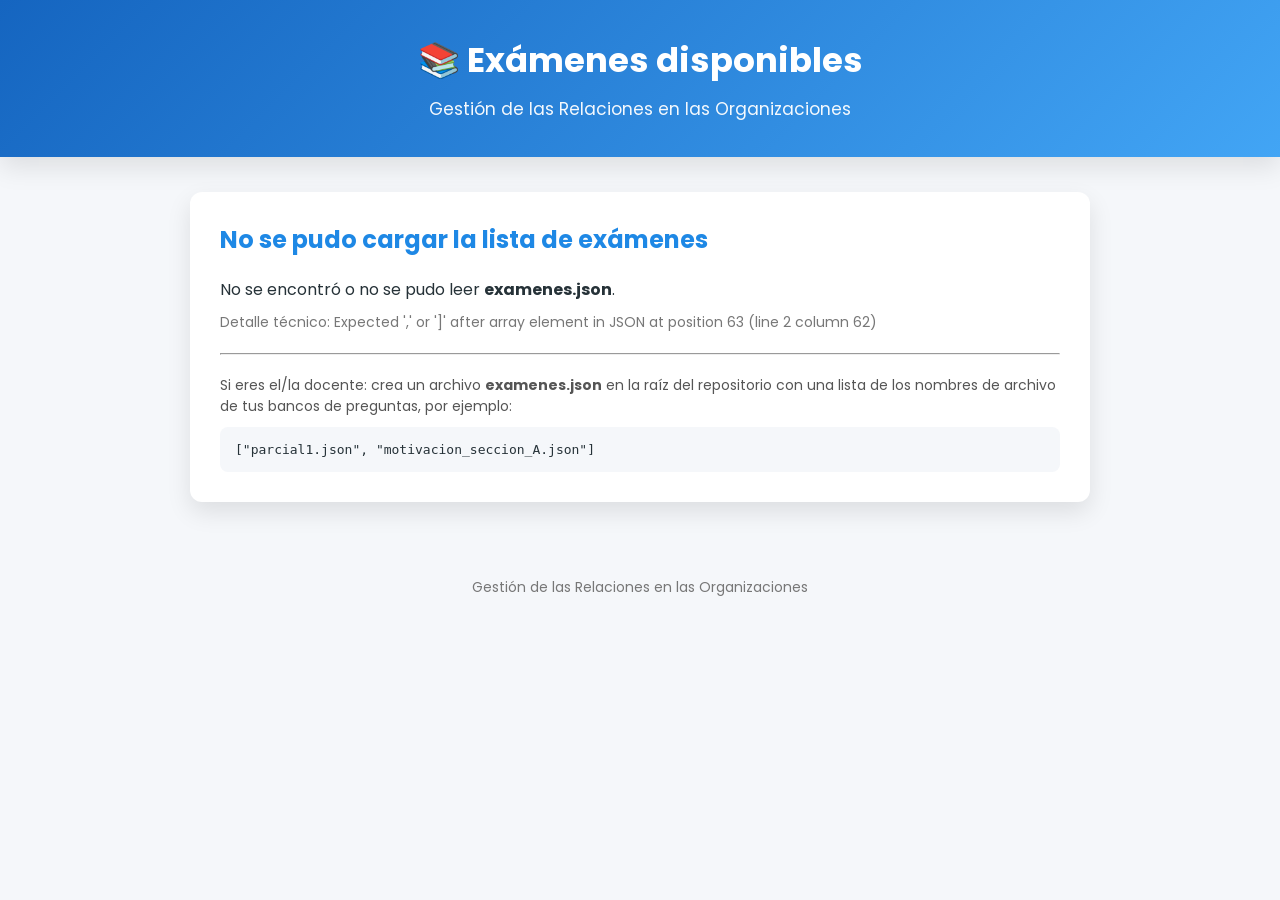
<file: examenes.html>
<!DOCTYPE html>
<html lang="es">
<head>

<meta charset="UTF-8">
<meta name="viewport" content="width=device-width, initial-scale=1">

<title>Exámenes disponibles</title>

<link rel="stylesheet" href="estilos.css">

<link href="https://fonts.googleapis.com/css2?family=Poppins:wght@300;400;600;700&display=swap" rel="stylesheet">

</head>

<body>

<header>

<h1>📚 Exámenes disponibles</h1>

<p>Gestión de las Relaciones en las Organizaciones</p>

</header>

<div class="contenedor" style="max-width:900px">

<section class="panel" id="listaExamenes">

<p>Cargando lista de exámenes…</p>

</section>

</div>

<footer>

Gestión de las Relaciones en las Organizaciones

</footer>

<script src="examenes.js"></script>

</body>
</html>
</file>
<file: estilos.css>
/* =====================================
   GENERADOR DE TEST INTERACTIVO
   estilos.css
===================================== */

:root{
--primario:#1E88E5;
--primario-hover:#1565C0;
--secundario:#43A047;
--gris:#f5f7fa;
--borde:#d9dde3;
--texto:#263238;
--blanco:#ffffff;
--rojo:#e53935;
--sombra:0 10px 25px rgba(0,0,0,.10);
--radio:12px;
}

*{
margin:0;
padding:0;
box-sizing:border-box;
}

body{
font-family:'Poppins',sans-serif;
background:var(--gris);
color:var(--texto);
}

header{
background:linear-gradient(135deg,#1565C0,#42A5F5);
color:white;
padding:35px;
text-align:center;
box-shadow:var(--sombra);
}

header h1{
font-size:34px;
margin-bottom:10px;
}

header p{
font-size:17px;
opacity:.95;
}

.contenedor{
width:95%;
max-width:1300px;
margin:35px auto;
display:grid;
gap:30px;
}

.panel{
background:white;
padding:30px;
border-radius:var(--radio);
box-shadow:var(--sombra);
}

.panel h2{
margin-bottom:20px;
color:var(--primario);
}

.panel label{
display:block;
margin-top:18px;
font-weight:600;
}

.panel input[type=text],
.panel input[type=number],
.panel textarea,
.panel select{
width:100%;
padding:12px;
margin-top:8px;
border:1px solid var(--borde);
border-radius:8px;
font-size:15px;
transition:.3s;
}

.panel textarea{
resize:vertical;
min-height:90px;
}

.panel input:focus,
.panel textarea:focus,
.panel select:focus{
outline:none;
border-color:var(--primario);
box-shadow:0 0 8px rgba(30,136,229,.20);
}

button{
padding:13px 24px;
border:none;
border-radius:10px;
cursor:pointer;
font-size:15px;
font-weight:600;
transition:.25s;
margin-top:18px;
margin-right:10px;
}

button:hover{
transform:translateY(-2px);
}

button:active{
transform:scale(.98);
}

button{
background:var(--primario);
color:white;
}

button:hover{
background:var(--primario-hover);
}

.verde{
background:var(--secundario);
}

.verde:hover{
background:#2E7D32;
}

.azul{
background:#1976D2;
}

.azul:hover{
background:#0D47A1;
}

.rojo{
background:var(--rojo);
}

.rojo:hover{
background:#C62828;
}

#listaPreguntas{
display:flex;
flex-direction:column;
gap:25px;
}

.tarjeta{
background:white;
padding:25px;
border-radius:12px;
box-shadow:var(--sombra);
border-left:6px solid var(--primario);
position:relative;
}

.tarjeta h3{
margin-bottom:18px;
color:var(--primario);
}

.tarjeta label{
display:block;
margin-top:15px;
font-weight:600;
}

.tarjeta input,
.tarjeta textarea,
.tarjeta select{
width:100%;
margin-top:7px;
padding:11px;
border:1px solid var(--borde);
border-radius:8px;
font-size:15px;
}

.tarjeta textarea{
min-height:90px;
resize:vertical;
}

.alternativas{
display:grid;
grid-template-columns:repeat(2,1fr);
gap:15px;
margin-top:15px;
}

@media(max-width:800px){
.alternativas{
grid-template-columns:1fr;
}
}

.correcta{
margin-top:20px;
display:flex;
gap:20px;
flex-wrap:wrap;
}

.acciones{
display:flex;
justify-content:center;
gap:15px;
flex-wrap:wrap;
}

.modal{
display:none;
position:fixed;
left:0;
top:0;
width:100%;
height:100%;
background:rgba(0,0,0,.55);
z-index:999;
padding:30px;
overflow:auto;
}

.modal-contenido{
background:white;
max-width:900px;
margin:auto;
padding:35px;
border-radius:12px;
position:relative;
box-shadow:var(--sombra);
animation:aparecer .35s ease;
}

@keyframes aparecer{
from{
transform:translateY(30px);
opacity:0;
}
to{
transform:translateY(0);
opacity:1;
}
}

.cerrar{
position:absolute;
right:18px;
top:12px;
font-size:34px;
cursor:pointer;
color:#888;
}

.cerrar:hover{
color:#000;
}

.pregunta-preview{
background:#fafafa;
padding:20px;
border-radius:10px;
margin-bottom:20px;
border:1px solid #e8e8e8;
}

.pregunta-preview h4{
margin-bottom:15px;
color:#1565C0;
}

.opcion{
display:flex;
align-items:flex-start;
gap:10px;
padding:12px 14px;
margin:8px 0;
background:white;
border:1px solid #ddd;
border-radius:8px;
width:100%;
box-sizing:border-box;
}

label.opcion{
cursor:pointer;
transition:.2s;
}

label.opcion:hover{
border-color:var(--primario);
background:#f5faff;
}

label.opcion input[type=radio]{
margin-top:3px;
flex-shrink:0;
}

input[type=checkbox]{
transform:scale(1.2);
margin-right:8px;
}

footer{
margin-top:50px;
text-align:center;
padding:25px;
color:#777;
font-size:14px;
}

::-webkit-scrollbar{
width:10px;
}

::-webkit-scrollbar-thumb{
background:#B0BEC5;
border-radius:20px;
}

::-webkit-scrollbar-track{
background:#ECEFF1;
}

@media(max-width:700px){
header h1{
font-size:28px;
}

.panel{
padding:20px;
}

button{
width:100%;
margin-right:0;
}

.modal-contenido{
padding:20px;
}
}
</file>
